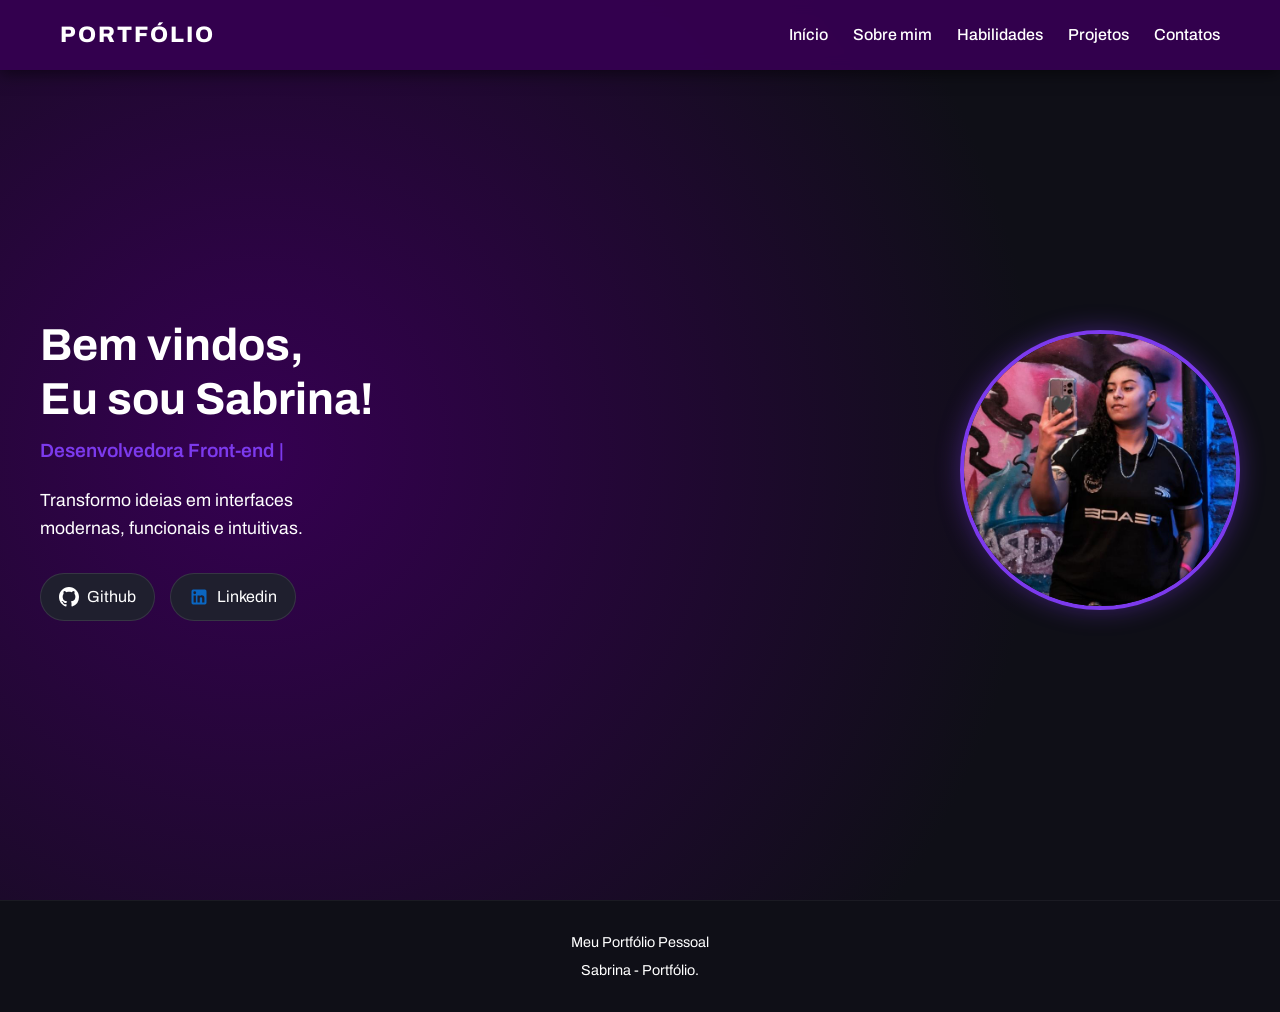
<file: index.html>
<!DOCTYPE html>
<html lang="pt-BR">
<head>
  <meta charset="UTF-8">
  <meta name="viewport" content="width=device-width, initial-scale=1.0">
  <title>Início | Sabrina</title>
  <link rel="stylesheet" href="../css/style.css">
  <link rel="stylesheet" href="css/style.css">
  
</head>
<body>

  <!-- Cabeçalho / Navbar -->
  <header class="cabecalho">
    <div class="container-header">
      <strong class="logo">PORTFÓLIO</strong>
     <nav class="nav">
  <ul class="lista-nav">
    <li><a href="index.html">Início</a></li>
    <li><a href="src/sobremim.html">Sobre mim</a></li>
    <li><a href="src/habilidades.html">Habilidades</a></li>
    <li><a href="src/projetos.html">Projetos</a></li>
    <li><a href="src/contatos.html">Contatos</a></li>
  </ul>
</nav>
    </div>
  </header>

  <!-- Conteúdo Principal -->
  <main>
    <section id="inicio" class="secao-hero">
      <div class="container-hero">
        <div class="hero-conteudo">
          <div class="hero-titulo">
            <h1>Bem vindos,<br>Eu sou Sabrina!</h1>
            <p class="subtitulo">Desenvolvedora Front-end</p>
          </div>

          <p class="descricao">
            Transformo ideias em interfaces<br>modernas, funcionais e intuitivas.
          </p>

          <nav class="social-links">
            <ul>
              <li>
                <a href="https://github.com" target="_blank" rel="noopener noreferrer">
                  <svg viewBox="0 0 24 24" fill="currentColor" aria-hidden="true">
                    <path d="M12 0C5.37 0 0 5.37 0 12c0 5.31 3.435 9.795 8.205 11.385.6.105.825-.255.825-.57 0-.285-.015-1.23-.015-2.235-3.015.555-3.795-.735-4.035-1.41-.135-.345-.72-1.41-1.23-1.695-.42-.225-1.02-.78-.015-.795.945-.015 1.62.87 1.845 1.23 1.08 1.815 2.805 1.305 3.495.99.105-.78.42-1.305.765-1.605-2.67-.3-5.46-1.335-5.46-5.925 0-1.305.465-2.385 1.23-3.225-.12-.3-.54-1.53.12-3.18 0 0 1.005-.315 3.3 1.23.96-.27 1.98-.405 3-.405s2.04.135 3 .405c2.295-1.56 3.3-1.23 3.3-1.23.66 1.65.24 2.88.12 3.18.765.84 1.23 1.905 1.23 3.225 0 4.605-2.805 5.625-5.475 5.925.435.375.81 1.095.81 2.22 0 1.605-.015 2.895-.015 3.3 0 .315.225.69.825.57A12.02 12.02 0 0024 12c0-6.63-5.37-12-12-12z"/>
                  </svg>
                  <span>Github</span>
                </a>
              </li>
              <li>
                <a href="https://linkedin.com" target="_blank" rel="noopener noreferrer">
                  <svg viewBox="0 0 24 24" fill="#0A66C2" aria-hidden="true">
                    <path d="M19 3a2 2 0 0 1 2 2v14a2 2 0 0 1-2 2H5a2 2 0 0 1-2-2V5a2 2 0 0 1 2-2h14m-.5 15.5v-5.3a3.26 3.26 0 0 0-3.26-3.26c-.85 0-1.84.52-2.28 1.3v-1.11h-2.79v8.37h2.79v-4.93c0-.77.62-1.4 1.39-1.4a1.4 1.4 0 0 1 1.4 1.4v4.93h2.75M6.88 8.56a1.68 1.68 0 0 0 1.68-1.68c0-.93-.75-1.69-1.68-1.69a1.69 1.69 0 0 0-1.69 1.69c0 .93.76 1.68 1.69 1.68m1.39 9.94v-8.37H5.5v8.37h2.77z"/>
                  </svg>
                  <span>Linkedin</span>
                </a>
              </li>
            </ul>
          </nav>
        </div>

        <figure class="imagem-destaque-container">
          <img src="img/sabrina.jpg" alt="Minha foto sabrina" class="imagem-destaque">
        </figure>
      </div>
    </section>
  </main>

  <footer class="rodape-sobre">
    <p>Meu Portfólio Pessoal</p>
    <p>Sabrina - Portfólio.</p>
  </footer>

  <script src="script.js"></script>
</body>
</html>
</file>
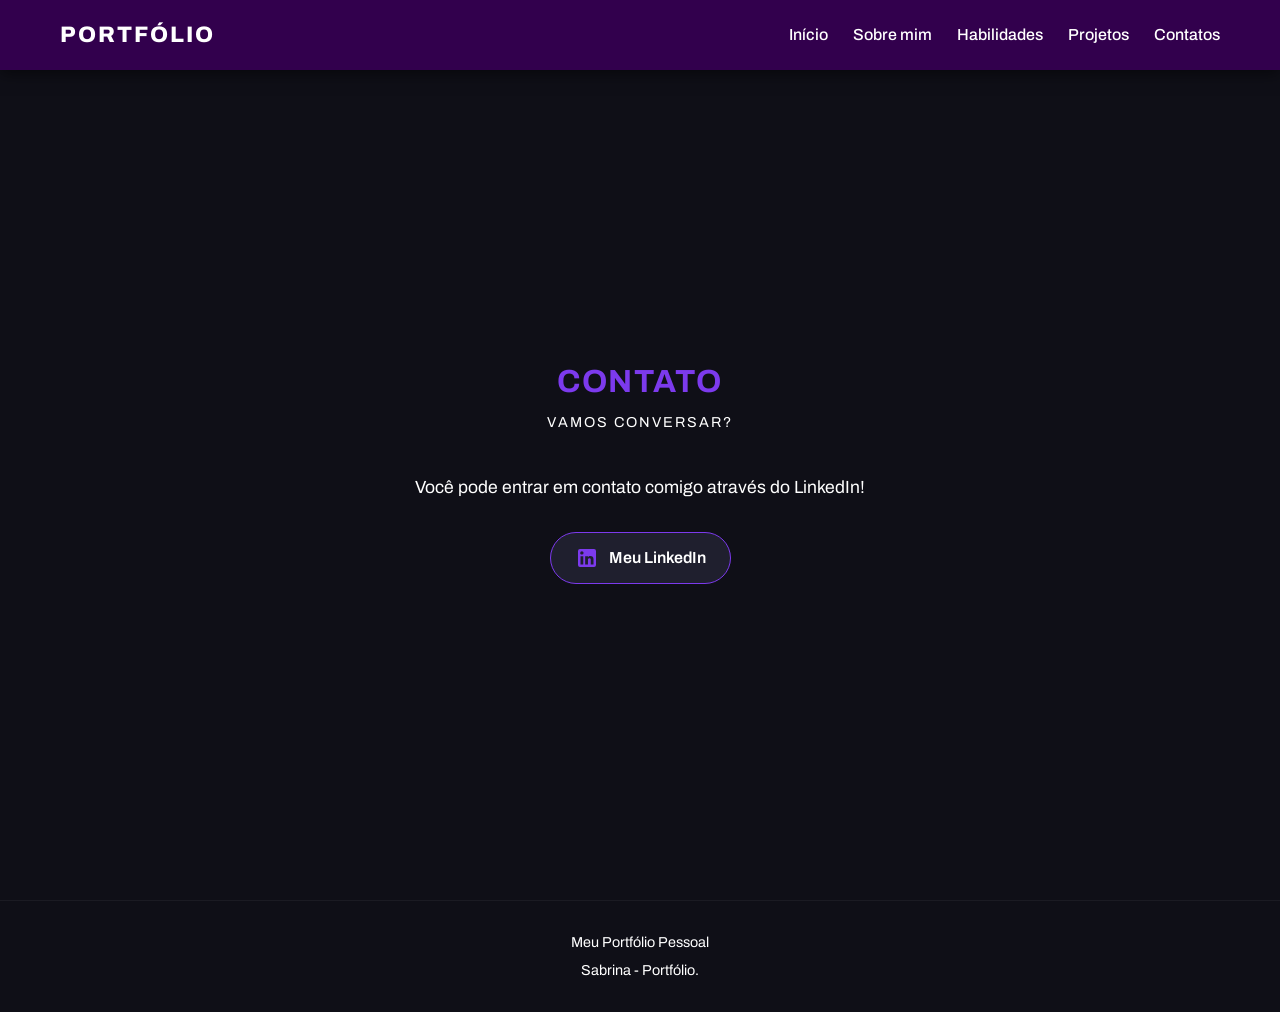
<file: src/contatos.html>
<!DOCTYPE html>
<html lang="pt-BR">
<head>
  <meta charset="UTF-8">
  <meta name="viewport" content="width=device-width, initial-scale=1.0">
  <title>Contato | Sabrina</title>
  
  <link rel="stylesheet" href="../css/style.css">
  
</head>
<body>

 
  <header class="cabecalho">
    <div class="container-header">
      <strong class="logo">PORTFÓLIO</strong>
    <nav class="nav">
  <ul class="lista-nav">
    <li><a href="../index.html">Início</a></li>
    <li><a href="sobremim.html">Sobre mim</a></li>
    <li><a href="habilidades.html">Habilidades</a></li>
    <li><a href="projetos.html">Projetos</a></li>
    <li><a href="contatos.html">Contatos</a></li>
  </ul>
    </nav>
    
    </div>
  </header>

 
  <main>
    <section id="contatos" class="secao-contatos">
      <div class="container-secao">
        <header class="cabecalho-secao">
          <h2>CONTATO</h2>
          <p class="subtitulo-secao">VAMOS CONVERSAR?</p>
        </header>
        
        <p class="texto-contato">
          Você pode entrar em contato comigo através do LinkedIn!
        </p>

        <div class="link-linkedin-container">
          <a href="https://www.linkedin.com/in/sabrina-nascimento-4840a8234/" target="_blank" rel="noopener noreferrer" class="btn-linkedin">
            <svg xmlns="http://www.w3.org/2000/svg" width="24" height="24" viewBox="0 0 24 24" fill="currentColor">
              <path d="M19 3a2 2 0 0 1 2 2v14a2 2 0 0 1-2 2H5a2 2 0 0 1-2-2V5a2 2 0 0 1 2-2h14m-.5 15.5v-5.3a3.26 3.26 0 0 0-3.26-3.26c-.85 0-1.84.52-2.28 1.3v-1.11h-2.79v8.37h2.79v-4.93c0-.77.62-1.4 1.39-1.4a1.4 1.4 0 0 1 1.4 1.4v4.93h2.75M6.88 8.56a1.68 1.68 0 0 0 1.68-1.68c0-.93-.75-1.69-1.68-1.69a1.69 1.69 0 0 0-1.69 1.69c0 .93.76 1.68 1.69 1.68m1.39 9.94v-8.37H5.5v8.37h2.77z"/>
            </svg>
            <span>Meu LinkedIn</span>
          </a>
        </div>
      </div>
    </section>
  </main>

  <!-- Rodapé -->
  <footer class="rodape-sobre">
    <p>Meu Portfólio Pessoal</p>
    <p>Sabrina - Portfólio.</p>
  </footer>
  <script src="../script.js"></script>
</body>
</html>
</file>
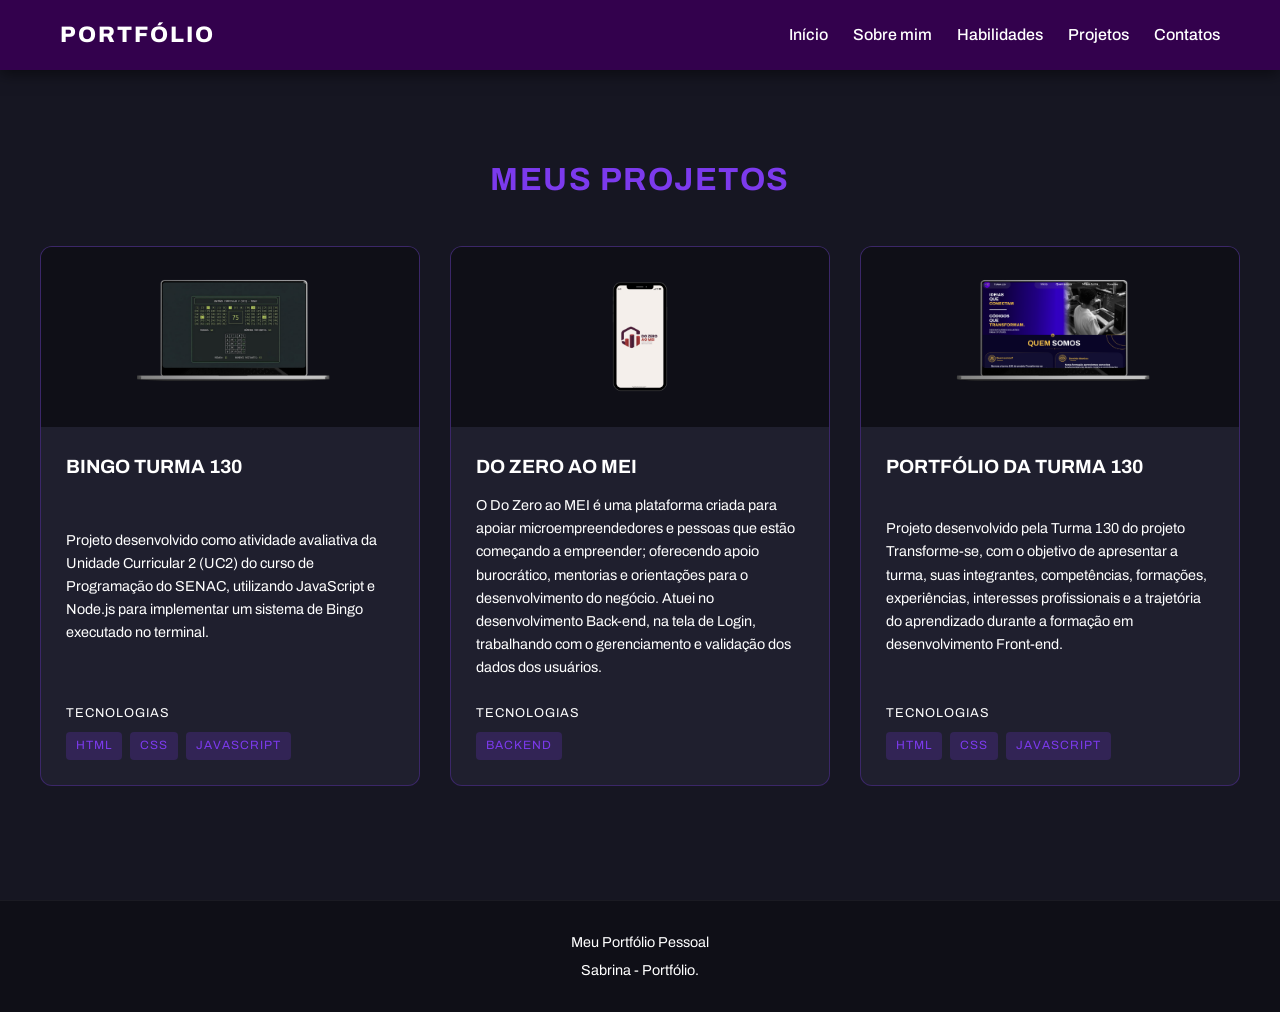
<file: src/projetos.html>
<!DOCTYPE html>
<html lang="pt-BR">
<head>
  <meta charset="UTF-8">
  <meta name="viewport" content="width=device-width, initial-scale=1.0">
  <title>Projetos | Sabrina</title>
  
  <link rel="stylesheet" href="../css/style.css">
</head>
<body>

  <!-- Cabeçalho / Navbar -->
  <header class="cabecalho">
    <div class="container-header">
      <strong class="logo">PORTFÓLIO</strong>
     <nav class="nav">
  <ul class="lista-nav">
    <li><a href="../index.html">Início</a></li>
    <li><a href="sobremim.html">Sobre mim</a></li>
    <li><a href="habilidades.html">Habilidades</a></li>
    <li><a href="projetos.html">Projetos</a></li>
    <li><a href="contatos.html">Contatos</a></li>
  </ul>
</nav>
    </div>
  </header>

  <main>
    <section id="projetos" class="secao-projetos" aria-label="Meus projetos">
      <div class="container-secao">
        <header class="cabecalho-secao">
          <h2>MEUS PROJETOS</h2>
        </header>

        <div class="grade-projetos">
          <article class="cartao-projeto">
            <div class="maquete-projeto">
             
              <img src="../img/bingo.png" alt="Mockup do projeto Bingo Turma 130">
            </div>
            <div class="conteudo-projeto">
              <h3>BINGO TURMA 130</h3>
              <p class="descricao-projeto">
                Projeto desenvolvido como atividade avaliativa da Unidade Curricular 2 (UC2) do curso de Programação do SENAC, utilizando JavaScript e Node.js para implementar um sistema de Bingo executado no terminal.
              </p>
              <div class="pilha-tecnologias">
                <span>Tecnologias</span>
                <div class="icones-tecnologias">
                  <span class="emblema-tecnologia">HTML</span>
                  <span class="emblema-tecnologia">CSS</span>
                  <span class="emblema-tecnologia">JavaScript</span>
                </div>
              </div>
            </div>
          </article>

          <article class="cartao-projeto">
            <div class="maquete-projeto">
              <img src="../img/zero.png" alt="Mockup do projeto Do Zero ao MEI">
            </div>
            <div class="conteudo-projeto">
              <h3>DO ZERO AO MEI</h3>
              <p class="descricao-projeto">
                O Do Zero ao MEI é uma plataforma criada para apoiar microempreendedores e pessoas que estão começando a empreender; oferecendo apoio burocrático, mentorias e orientações para o desenvolvimento do negócio. Atuei no desenvolvimento Back-end, na tela de Login, trabalhando com o gerenciamento e validação dos dados dos usuários.
              </p>
              <div class="pilha-tecnologias">
                <span>Tecnologias</span>
                <div class="icones-tecnologias">
                  <span class="emblema-tecnologia">Backend</span>
                </div>
              </div>
            </div>
          </article>

          <article class="cartao-projeto">
            <div class="maquete-projeto">
              <img src="../img/portifolio.png" alt="Mockup do projeto Portfólio da Turma 130">
            </div>
            <div class="conteudo-projeto">
              <h3>PORTFÓLIO DA TURMA 130</h3>
              <p class="descricao-projeto">
                Projeto desenvolvido pela Turma 130 do projeto Transforme-se, com o objetivo de apresentar a turma, suas integrantes, competências, formações, experiências, interesses profissionais e a trajetória do aprendizado durante a formação em desenvolvimento Front-end.
              </p>
              <div class="pilha-tecnologias">
                <span>Tecnologias</span>
                <div class="icones-tecnologias">
                  <span class="emblema-tecnologia">HTML</span>
                  <span class="emblema-tecnologia">CSS</span>
                  <span class="emblema-tecnologia">JavaScript</span>
                </div>
              </div>
            </div>
          </article>
        </div>
      </div>
    </section>
  </main>

  <footer class="rodape-sobre">
    <p>Meu Portfólio Pessoal</p>
    <p>Sabrina - Portfólio.</p>
  </footer>

  <script src="../script.js"></script>
</body>
</html>
</file>
<file: css/style.css>
@import url('https://fonts.googleapis.com/css2?family=Archivo:ital,wght@0,100..900;1,100..900&display=swap');
@import url('sobremim.css');
@import url('habilidades.css');
@import url('projetos.css');
@import url('contatos.css');


/* IMPORTAÇÃO DE FONTES & VARIÁVEIS GLOBAIS*/

@import url('https://fonts.googleapis.com/css2?family=Archivo:ital,wght@0,100..900;1,100..900&display=swap');

* {
  margin: 0;
  padding: 0;
  box-sizing: border-box;
}

:root {
 
  --RoxoClaro: #7C3AED;
  --Preto: #0F0F17;
  --RoxoEscuro: #350051;
  --Branco: #FFFFFF;

  
  --accent-color: var(--RoxoClaro);
  --bg-primary: var(--Preto);
  --bg-secondary: #161622;
  --bg-card: #1f1f2e;
  --text-main: var(--Branco);
  --text-muted: #ffff ;

  
  --font-family: 'Archivo', sans-serif;
  --max-width: 1200px;
}

html {
  scroll-behavior: smooth;
}

body {
  font-family: var(--font-family);
  background-color: var(--bg-primary);
  color: var(--text-main);
  line-height: 1.6;
}

a {
  text-decoration: none;
  color: inherit;
}

ul {
  list-style: none;
}

/* Configurações  da Seção */
.secao-hero,
.secao-sobre,
.secao-habilidades,
.secao-projetos,
.secao-contatos {
  min-height: 100vh;
  display: flex;
  flex-direction: column;
  align-items: center;
  justify-content: center;
  padding: 100px 20px 60px 20px;
}

.container-secao,
.container-header,
.container-hero {
  max-width: var(--max-width);
  margin: 0 auto;
  width: 100%;
}

.cabecalho-secao {
  text-align: center;
  margin-bottom: 40px;
}

.cabecalho-secao h2 {
  font-size: 2rem;
  color: var(--accent-color);
  letter-spacing: 1.5px;
}

.subtitulo-secao {
  font-size: 0.9rem;
  color: var(--text-muted);
  letter-spacing: 2px;
  margin-top: 4px;
}
/* CABEÇALHO / NAVBAR*/
.cabecalho {
  position: fixed;
  top: 0;
  left: 0;
  width: 100%;
  z-index: 1000;
  background-color: rgba(53, 0, 81, 0.95);
  backdrop-filter: blur(8px);
  box-shadow: 0 4px 15px rgba(0, 0, 0, 0.5);
}

.container-header {
  display: flex;
  justify-content: space-between;
  align-items: center;
  height: 70px;
  padding: 0 20px;
}

.logo {
  font-size: 1.4rem;
  font-weight: 800;
  color: var(--Branco);
  letter-spacing: 2px;
}

.lista-nav {
  display: flex;
  gap: 25px;
}

.lista-nav a {
  font-weight: 500;
  color: var(--Branco);
  transition: color 0.3s ease;
}

.lista-nav a:hover {
  color: var(--accent-color);
}

/*RODAPÉ */

.rodape-sobre {
  background-color: var(--Preto);
  padding: 30px 20px;
  text-align: center;
  border-top: 1px solid rgba(255, 255, 255, 0.05);
  font-size: 0.9rem;
  color: var(--text-muted);
}

.rodape-sobre p + p {
  margin-top: 5px;
}

/*RESPONSIVIDADE (MOBILE)*/
@media (max-width: 768px) {
  .container-header {
    flex-direction: column;
    height: auto;
    padding: 15px 0;
    gap: 10px;
  }

  .lista-nav {
    gap: 15px;
    font-size: 0.9rem;
  }

  .secao-hero,
  .secao-sobre,
  .secao-habilidades,
  .secao-projetos,
  .secao-contatos {
    min-height: auto;
    padding: 60px 20px;
  }
}

/* Classes controladas pelo JS para animações de rolagem */
.escondido {
  opacity: 0;
  transform: translateY(20px);
  transition: opacity 0.6s ease-out, transform 0.6s ease-out;
}

.visivel {
  opacity: 1;
  transform: translateY(0);
}

/* Estilo para indicar qual página está aberta no menu */
.lista-nav a.ativo {
  color: var(--RoxoClaro);
  border-bottom: 2px solid var(--RoxoClaro);
}
.subtitulo::after {
  content: '|';
  margin-left: 5px;
  opacity: 1;
  animation: piscaCursor 0.7s infinite;
}

@keyframes piscaCursor {
  0%, 100% { opacity: 1; }
  50% { opacity: 0; }
}
</file>
